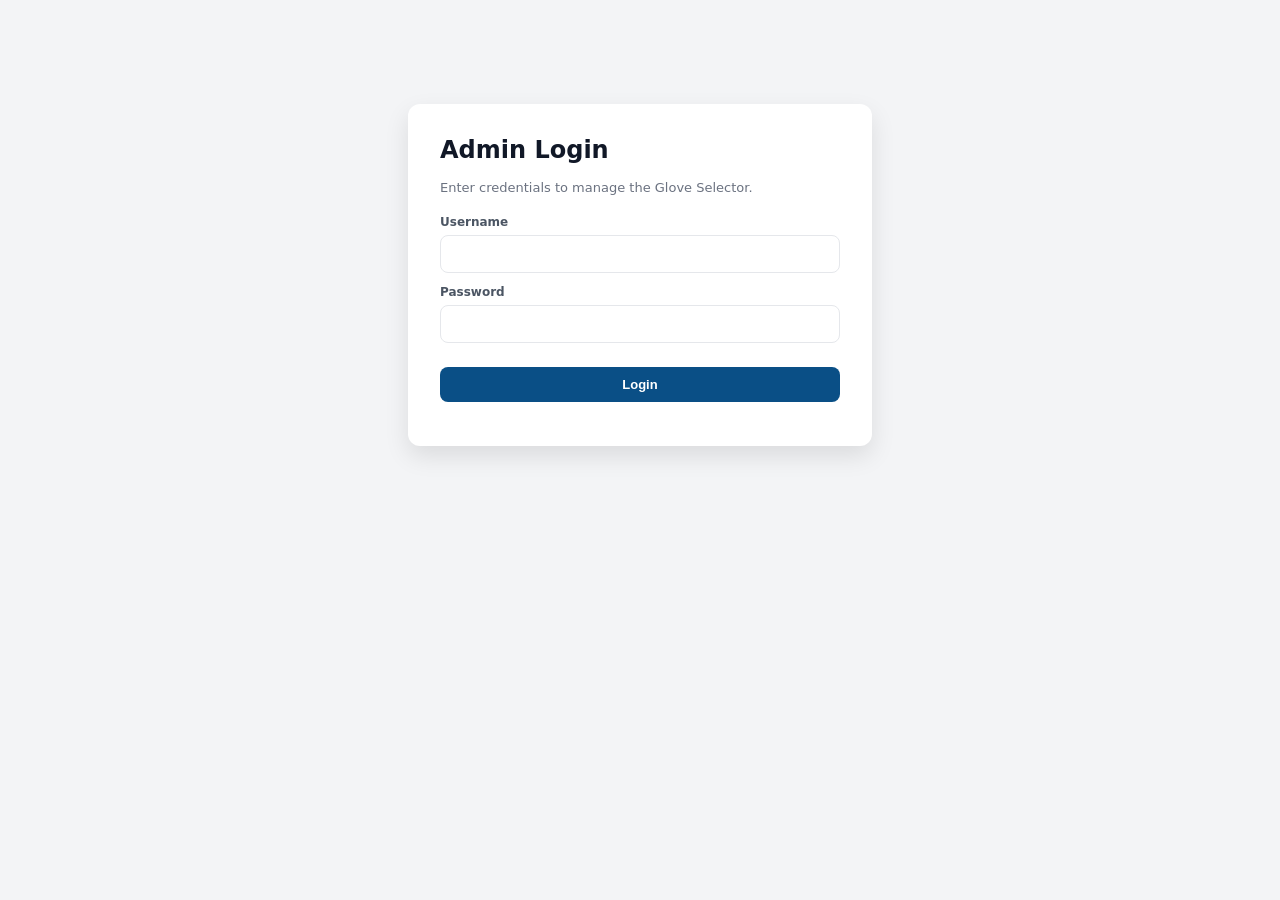
<file: admin.html>
<!doctype html>
<html lang="en">
<head>
  <meta charset="utf-8" />
  <meta name="viewport" content="width=device-width, initial-scale=1" />
  <title>Glove Admin Dashboard</title>
  
  <!-- Add SheetJS Library for Excel Export -->
  <script src="https://cdn.sheetjs.com/xlsx-0.20.1/package/dist/xlsx.full.min.js"></script>

  <style>
    /* --- ADMIN DASHBOARD THEME --- */
    :root { --admin-bg: #f3f4f6; --admin-card: #ffffff; --admin-border: #e5e7eb; --admin-primary: #0a4f86; }
    body { background: var(--admin-bg); color: #1f2937; font-family: system-ui, -apple-system, sans-serif; margin: 0; }
    
    .admin-shell { max-width: 98%; margin: 0 auto; padding: 24px; }
    
    /* Login */
    .admin-login-card { max-width: 400px; margin: 80px auto; background: #fff; padding: 32px; border-radius: 12px; box-shadow: 0 10px 25px rgba(0,0,0,0.1); }

    /* Header Bar */
    .admin-header { display: flex; justify-content: space-between; align-items: center; margin-bottom: 24px; flex-wrap: wrap; gap: 16px; }
    .admin-title { font-size: 24px; font-weight: 800; color: #111827; margin: 0; }
    .admin-controls { display: flex; gap: 12px; }

    /* Buttons */
    .btn { cursor: pointer; border: none; padding: 10px 16px; border-radius: 8px; font-weight: 600; font-size: 13px; transition: all 0.2s; display: inline-flex; align-items: center; gap: 6px; }
    .btn-primary { background: var(--admin-primary); color: #fff; }
    .btn-primary:hover { background: #083d6b; }
    .btn-white { background: #fff; border: 1px solid var(--admin-border); color: #374151; }
    .btn-white:hover { background: #f9fafb; border-color: #d1d5db; }
    .btn-success { background: #10b981; color: #fff; }
    .btn-success:hover { background: #059669; }
    .btn-danger { background: #fee2e2; color: #991b1b; }
    .btn-danger:hover { background: #fecaca; }

    /* Data Table */
    .table-card { background: #fff; border-radius: 12px; border: 1px solid var(--admin-border); overflow: hidden; box-shadow: 0 4px 6px -1px rgba(0, 0, 0, 0.05); display: flex; flex-direction: column; }
    .toolbar { padding: 16px; border-bottom: 1px solid var(--admin-border); display: flex; gap: 16px; justify-content: space-between; background: #f9fafb; }
    .search-input { padding: 10px 12px; border: 1px solid var(--admin-border); border-radius: 8px; width: 300px; outline: none; }
    
    .data-table-wrap { max-height: calc(100vh - 240px); overflow: auto; }
    .data-table { width: 100%; border-collapse: collapse; font-size: 13px; text-align: left; }
    
    .data-table th { 
      background: #f9fafb; 
      position: sticky; 
      top: 0; 
      z-index: 10; 
      font-weight: 700; 
      color: #1f2937; 
      padding: 12px 12px; 
      border-bottom: 1px solid var(--admin-border); 
      white-space: nowrap; 
      font-size: 12px; 
      text-transform: uppercase; 
      letter-spacing: 0.05em; 
      user-select: none;
    }

    /* Draggable Header Styles */
    .data-table th.draggable {
      cursor: grab;
    }
    .data-table th.draggable:active {
      cursor: grabbing;
    }
    .data-table th.dragging {
      opacity: 0.5;
      background: #e5e7eb;
    }
    .data-table th.drag-over {
      border-left: 2px solid var(--admin-primary);
    }

    .data-table td { padding: 10px 12px; border-bottom: 1px solid var(--admin-border); color: #4b5563; vertical-align: middle; }
    
    /* Zebra Striping & Hover */
    .data-table tbody tr:nth-child(even) { background-color: #f9fafb; }
    .data-table tbody tr:hover { background-color: #eff6ff; }
    
    /* Interactive Rows */
    .data-table tbody tr { cursor: pointer; transition: background-color 0.1s; }

    /* Standard text cell with truncation */
    .cell-text {
      max-width: 180px; 
      white-space: nowrap; 
      overflow: hidden; 
      text-overflow: ellipsis; 
      display: block;
    }

    .cell-actions { display: flex; gap: 6px; justify-content: flex-end; }
    .col-actions { position: sticky; right: 0; background: #fff; border-left: 1px solid #f3f4f6; width: 100px; min-width: 100px; z-index: 11; }
    .data-table tr:hover .col-actions { background: #eff6ff; }
    .data-table th.col-actions { background: #f9fafb; cursor: default; }

    /* --- MODALS (POPUPS) --- */
    .modal-overlay { position: fixed; inset: 0; background: rgba(0,0,0,0.5); z-index: 999; display: none; place-items: center; backdrop-filter: blur(2px); }
    .modal-overlay.open { display: grid; }
    
    .modal { background: #fff; width: 90vw; max-width: 900px; border-radius: 16px; box-shadow: 0 20px 25px -5px rgba(0, 0, 0, 0.1); display: flex; flex-direction: column; max-height: 90vh; animation: slideUp 0.2s ease-out; }
    @keyframes slideUp { from { transform: translateY(20px); opacity: 0; } to { transform: translateY(0); opacity: 1; } }

    .modal-header { padding: 20px 24px; border-bottom: 1px solid var(--admin-border); display: flex; justify-content: space-between; align-items: center; }
    .modal-title { font-size: 18px; font-weight: 700; margin: 0; }
    .modal-body { padding: 24px; overflow-y: auto; }
    .modal-footer { padding: 16px 24px; border-top: 1px solid var(--admin-border); background: #f9fafb; display: flex; justify-content: flex-end; gap: 12px; border-radius: 0 0 16px 16px; }

    /* Forms */
    .form-grid { display: grid; grid-template-columns: 1fr 1fr; gap: 20px; margin-bottom: 24px; }
    .form-group label { display: block; font-size: 12px; font-weight: 600; color: #4b5563; margin-bottom: 6px; }
    .form-input { width: 100%; padding: 10px; border: 1px solid var(--admin-border); border-radius: 8px; font-size: 14px; outline: none; box-sizing: border-box; }
    .form-input:focus { border-color: var(--admin-primary); box-shadow: 0 0 0 3px rgba(10, 79, 134, 0.1); }

    /* Tabs inside Modal */
    .tabs { display: flex; gap: 4px; border-bottom: 1px solid var(--admin-border); margin-bottom: 20px; }
    .tab { padding: 10px 16px; cursor: pointer; font-size: 13px; font-weight: 600; color: #6b7280; border-bottom: 2px solid transparent; }
    .tab.active { color: var(--admin-primary); border-bottom-color: var(--admin-primary); }
    
    .tab-content { display: none; }
    .tab-content.active { display: block; }

    /* Filter Checks */
    .filter-group-title { font-size: 14px; font-weight: 700; color: #111827; margin: 16px 0 10px; padding-bottom: 6px; border-bottom: 1px solid #f3f4f6; }
    .check-grid { display: grid; grid-template-columns: repeat(auto-fill, minmax(140px, 1fr)); gap: 10px; }
    .check-label { display: flex; align-items: center; gap: 8px; font-size: 13px; cursor: pointer; user-select: none; }
    
    .hidden { display: none !important; }
    
    /* Badge only for Manager Modal */
    .badge { padding: 2px 8px; border-radius: 99px; font-size: 11px; font-weight: 600; background: #e5e7eb; color: #374151; border: 1px solid #d1d5db; }
  </style>
</head>
<body>

  <script src="data.js"></script>

  <!-- LOGIN VIEW -->
  <div id="loginView" class="admin-shell">
    <div class="admin-login-card">
      <h1 class="admin-title" style="margin-bottom:16px;">Admin Login</h1>
      <p style="color:#6b7280; font-size:13px; margin-bottom:20px;">Enter credentials to manage the Glove Selector.</p>
      <div class="form-group">
        <label>Username</label>
        <input class="form-input" id="user" autocomplete="username">
      </div>
      <div class="form-group" style="margin-top:12px;">
        <label>Password</label>
        <input class="form-input" id="pass" type="password" autocomplete="current-password">
      </div>
      <button class="btn btn-primary" style="width:100%; margin-top:24px; justify-content:center;" id="loginBtn">Login</button>
      <div id="loginMsg" style="color:red; font-size:12px; margin-top:12px; text-align:center;"></div>
    </div>
  </div>

  <!-- APP VIEW -->
  <div id="appView" class="admin-shell hidden">
    
    <!-- Header -->
    <div class="admin-header">
      <div>
        <h1 class="admin-title">Products</h1>
        <div style="font-size:12px; color:#6b7280; margin-top:4px;">
          Total products: <strong id="totalCount">0</strong> | Unsaved changes: <strong id="dirtyFlag" style="color:orange;">No</strong>
        </div>
      </div>
      <div class="admin-controls">
        <button class="btn btn-white" id="btnManageFilters">⚙️ Manage Filters</button>
        <button class="btn btn-white" id="btnGloveGroups">🏷️ Glove Groups</button>
        <button class="btn btn-white" id="btnExport">💾 Export data.js</button>
        <button class="btn btn-success" id="btnExportExcel">📊 Export Excel</button>
        <button class="btn btn-primary" id="btnNewProduct">+ New Product</button>
        <button class="btn btn-white" id="btnLogout" style="margin-left:12px;">Logout</button>
      </div>
    </div>

    <!-- Status Bar -->
    <div id="statusMsg" style="margin-bottom:16px; padding:10px; background:#e0f2fe; color:#0369a1; border-radius:8px; display:none;"></div>

    <!-- Main Data Table -->
    <div class="table-card">
      <div class="toolbar">
        <input type="text" id="searchBox" class="search-input" placeholder="Search code or name...">
      </div>
      <div class="data-table-wrap">
        <table class="data-table" id="dataTable">
          <thead>
            <tr id="tableHeaderRow">
              <!-- JS Injected -->
            </tr>
          </thead>
          <tbody id="productListBody"></tbody>
        </table>
      </div>
    </div>
  </div>

  <!-- PRODUCT EDITOR MODAL -->
  <div id="productModal" class="modal-overlay">
    <div class="modal">
      <div class="modal-header">
        <h2 class="modal-title" id="modalTitle">Edit Product</h2>
        <button class="btn btn-white" style="padding:4px 8px;" id="modalClose">✕</button>
      </div>
      
      <div class="modal-body">
        <div class="tabs">
          <div class="tab active" data-tab="tab-core">Basic Info</div>
          <div class="tab" data-tab="tab-filters">Filters & Attributes</div>
        </div>

        <!-- Tab 1: Core Fields -->
        <div id="tab-core" class="tab-content active">
          <div class="form-grid">
            <div class="form-group">
              <label>Product Code *</label>
              <input class="form-input" id="f_code" placeholder="e.g. PRED13">
            </div>
            <div class="form-group">
              <label>Product Name</label>
              <input class="form-input" id="f_name" placeholder="e.g. Sapphire">
            </div>
            <div class="form-group">
              <label>Brand</label>
              <select class="form-input" id="f_brand"></select>
            </div>
            <div class="form-group">
              <label>Sizes (Display Text)</label>
              <input class="form-input" id="f_sizes" placeholder="e.g. 7 - 11">
            </div>
            <div class="form-group">
              <label>Image Path</label>
              <input class="form-input" id="f_image" placeholder="Images/CODE.jpg">
            </div>
            <div class="form-group">
              <label>Datasheet Path</label>
              <input class="form-input" id="f_datasheet" placeholder="Datasheets/CODE.pdf">
            </div>
          </div>
          <p style="font-size:12px; color:#6b7280; background:#f9fafb; padding:10px; border-radius:6px;">
            <strong>Note:</strong> Files are managed on your server/hosting. Just enter the relative path here.
          </p>
        </div>

        <!-- Tab 2: Filters -->
        <div id="tab-filters" class="tab-content">
          <div id="filtersContainer">
            <!-- Checkboxes injected by JS -->
          </div>
        </div>
      </div>

      <div class="modal-footer">
        <button class="btn btn-danger" id="btnDeleteProduct" style="margin-right:auto;">Delete Product</button>
        <button class="btn btn-white" id="btnDuplicate">Duplicate</button>
        <button class="btn btn-primary" id="btnSaveModal">Save Changes</button>
      </div>
    </div>
  </div>

  <!-- FILTERS MANAGER MODAL -->
  <div id="filterManagerModal" class="modal-overlay">
    <div class="modal" style="max-width: 600px; height: 80vh;">
      <div class="modal-header">
        <h2 class="modal-title">Manage Categories</h2>
        <button class="btn btn-white" style="padding:4px 8px;" id="filterManagerClose">✕</button>
      </div>
      <div class="modal-body">
        <p style="font-size:13px; color:#6b7280; margin-bottom:16px;">
          Add or remove categories and options. Deleting a category removes it from all products.
        </p>

        <!-- Add Category -->
        <div style="display:flex; gap:8px; margin-bottom:20px; border-bottom:1px solid #eee; padding-bottom:16px;">
          <input id="newCatName" class="form-input" placeholder="New Category Name">
          <button id="btnAddCat" class="btn btn-primary">Add</button>
        </div>

        <!-- Category Accordion/List -->
        <div id="catManagerList"></div>

      </div>
    </div>
  </div>

  <!-- GLOVE GROUP SETTINGS MODAL -->
  <div id="gloveGroupModal" class="modal-overlay">
    <div class="modal" style="max-width: 700px; height: 85vh;">
      <div class="modal-header">
        <h2 class="modal-title">Glove Group Settings</h2>
        <button class="btn btn-white" style="padding:4px 8px;" id="gloveGroupModalClose">✕</button>
      </div>
      <div class="modal-body">
        <p style="font-size:13px; color:#6b7280; margin-bottom:16px;">
          Configure which filter categories and brands are shown for each glove group on the Search by Features tab.
        </p>
        <div id="gloveGroupManagerList"></div>
      </div>
      <div class="modal-footer">
        <button class="btn btn-primary" id="btnSaveGloveGroups">Save Glove Group Settings</button>
      </div>
    </div>
  </div>

  <script src="admin.js"></script>
</body>
</html>
</file>
